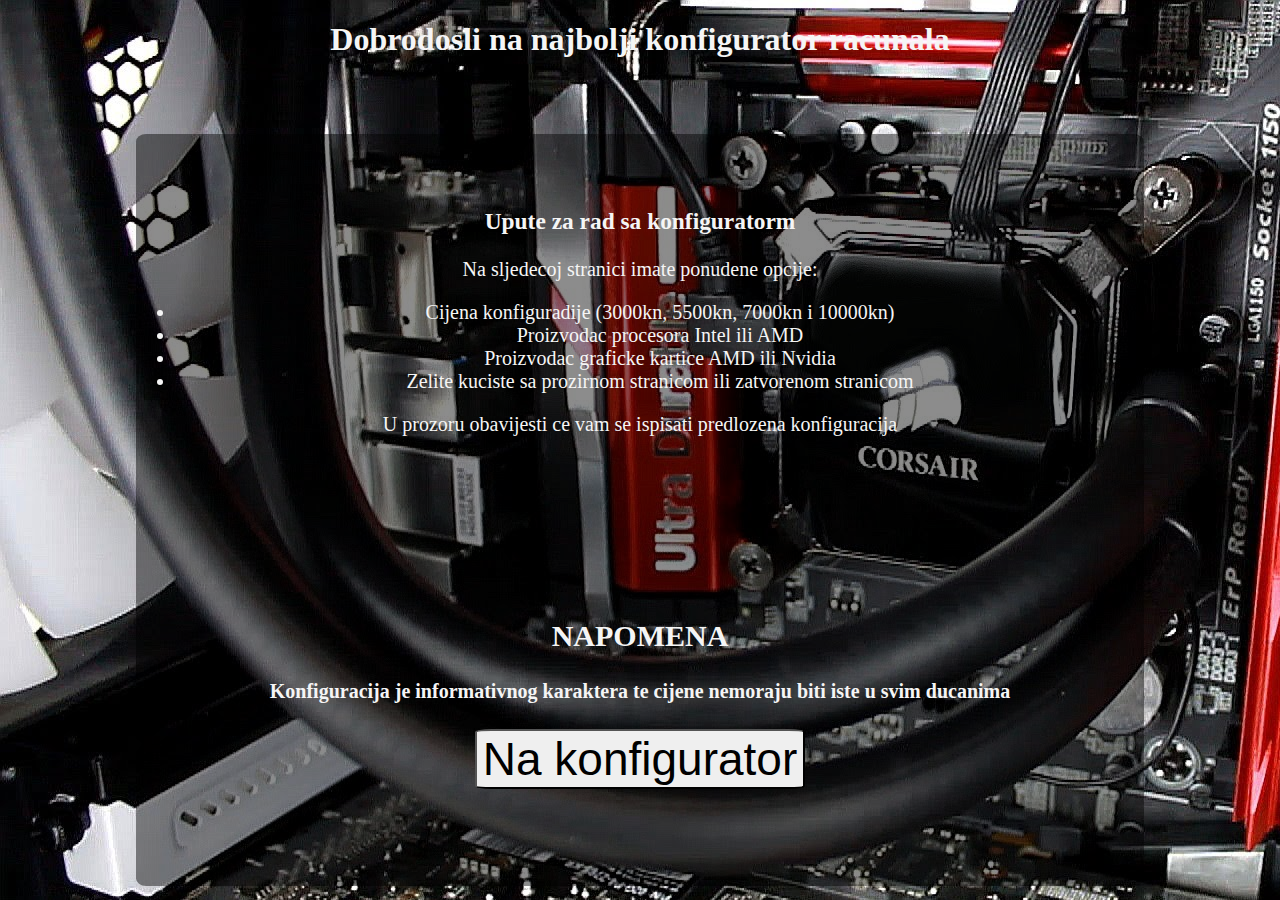
<file: PericaNikola_seminar/index.html>
<!DOCTYPE html>
<html>
<head>
  <meta charset="UTF-8">
  <meta name="description" content="Mrezne usluge i programiranje seminar">
  <meta name="keywords" content="HTML,CSS,JavaScript">
  <meta name="author" content="Nikola Perica">
  <meta name="viewport" content="width=device-width, initial-scale=1.0">
  <link rel="stylesheet" href="stil.css">
</head>
<body>
 <script src="script.js"></script>
<h1>Dobrodosli na najbolji konfigurator racunala</h1>
<br><br><br>
<div id="upute">
    <h3>Upute za rad sa konfiguratorm</h3>
    <p>
        Na sljedecoj stranici imate ponudene opcije: 
        <ul>
            <li>Cijena konfiguradije (3000kn, 5500kn, 7000kn i 10000kn)</li>
            <li>Proizvodac procesora Intel ili AMD</li>
            <li>Proizvodac graficke kartice AMD ili Nvidia</li>
            <li>Zelite kuciste sa prozirnom stranicom ili zatvorenom stranicom </li>

        </ul>
        U prozoru obavijesti ce vam se ispisati predlozena konfiguracija
        
    </p>

    <br><br><br><br><br><br>
    <h2>NAPOMENA</h2>
    <h4>Konfiguracija je informativnog karaktera te cijene nemoraju biti iste u svim ducanima</h4>


    <button onclick="window.location.href = './konfigurator.html'">Na konfigurator</button>
    <br><br><br>
</div>

</body>
</html>
</file>
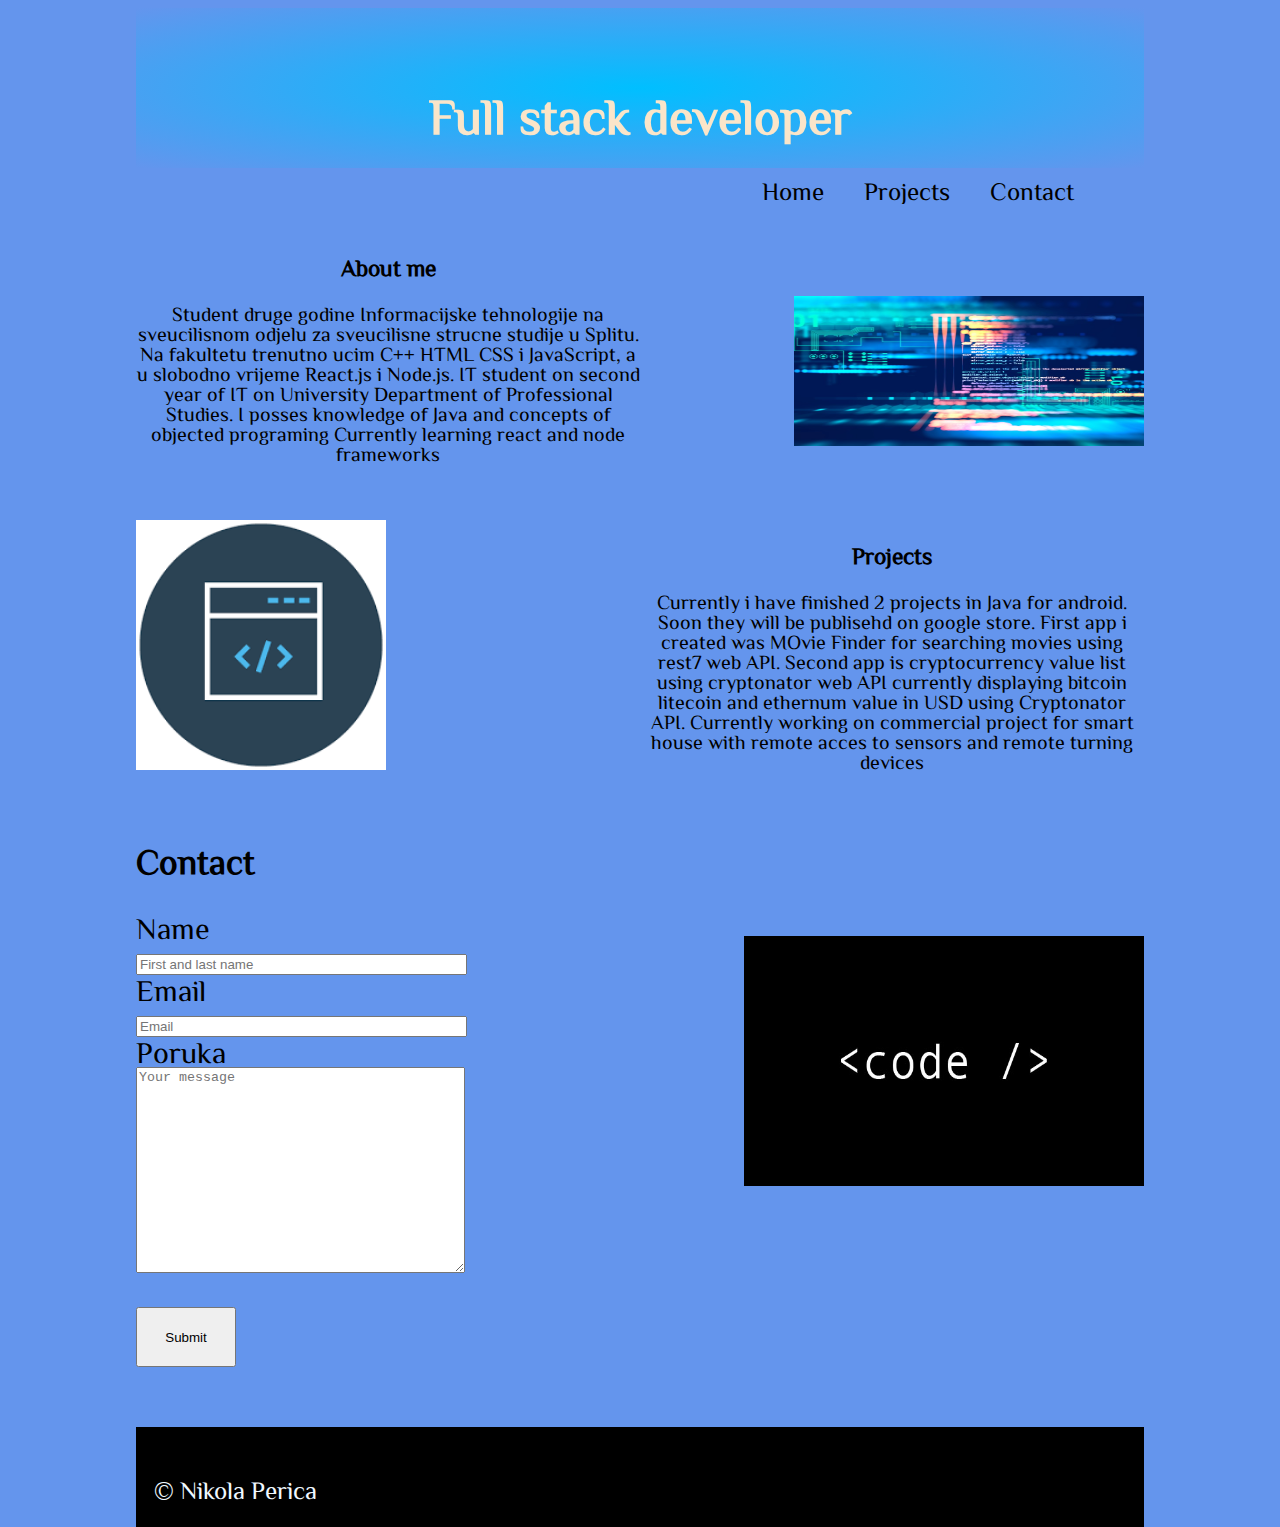
<file: web/index.html>
<!DOCTYPE html>
<html lang="en">
<head>
    <meta charset="UTF-8">
    <meta name="viewport" content="width=device-width, initial-scale=1, shrink-to-fit=no"
    />
    <meta http-equiv="X-UA-Compatible" content="ie=edge">
    <link rel="stylesheet" type="text/css" href="style.css">
    <link href="https://fonts.googleapis.com/css?family=ZCOOL+XiaoWei" rel="stylesheet"> 
    <title>My portfolio</title>
</head>

<div class="header">
    <h1>Full stack developer</h1>


    <nav>
        <a href="#home">Home</a> 
        <a href="#radoviANCH">Projects</a> 
        <a href="#kontaktANCH">Contact</a>
    
    </nav>
</div>
<body>

    
<a name="home"/>
    <br/><br/>
    <br/><br/>
    
    <div  class="uvod">
        <h3>About me</h3>
        Student druge godine Informacijske tehnologije na sveucilisnom odjelu za sveucilisne strucne studije u Splitu. 
        Na fakultetu trenutno ucim C++ HTML CSS i JavaScript, 
        a u slobodno vrijeme React.js i Node.js.
        IT student on second year of IT on University Department of Professional Studies. I posses knowledge of Java and concepts of 
        objected programing
        Currently learning react and node frameworks
        
    </div>
    <br/><br/>
    <br/><br/>
    <img id="slika1" src="slika1.jpg" alt="slika1">
    <br/><br/>
    <br/><br/>
    <br/><br/>
    <br/><br/>
    <br/><br/>
    <br/><br/>
    <br/><br/>
    <a name="radoviANCH"/>
    <div  class="radovi">
            <h3>Projects</h3>
            Currently i have finished 2 projects in Java for android. Soon they will be publisehd on google store.
            First app i created was MOvie Finder for searching movies using rest7 web API.
            Second app is cryptocurrency value list using cryptonator web API currently displaying bitcoin litecoin and ethernum value in USD
            using Cryptonator API.
            Currently working on commercial project for smart house with remote acces to sensors and remote turning devices
      </article>
    </div>
    <img id="slika2" src="slika2.jpg" alt="slika2">
    
    <br/><br/>
    <br/><br/>
    <br/><br/>
    <br/><br/>
    <br/><br/>
    <br/><br/>
    <br/><br/>
    <br/><br/>
    <br/><br/>
    
    <a name="kontaktANCH"/>
    <div  class="kontakt">
        <h3>Contact</h3>
        Name<br>
        <input type="text" id="imePrezime" name="imePrezime" placeholder="First and last name" style="width: 80%"><br>
        Email<br>
        <input type="email" id="email" name="email" placeholder="Email" style="width: 80%"><br>
        Poruka<br>
        <textarea id="subject" name="subject" placeholder="Your message" style="height:200px; width: 80%"></textarea><br>
        <br>
        <input type="submit" value="Submit" style="height:60px; width: 100px"><br>
        <br/><br/>
        
    
    </div>
    <br/><br/>
    <br/><br/>
    <br/><br/>
    <br/><br/>
    <img id="slika3" src="slika3.jpg" alt="slika3">
    <br/><br/>
    <br/><br/>
    <br/><br/>
    <br/><br/>
    <br/><br/>
    <br/><br/>
    <footer>
        <br/><br/>
        &nbsp;&nbsp; &#169; Nikola Perica
        
        <br/><br/>
        
    </footer>

</body>
</file>
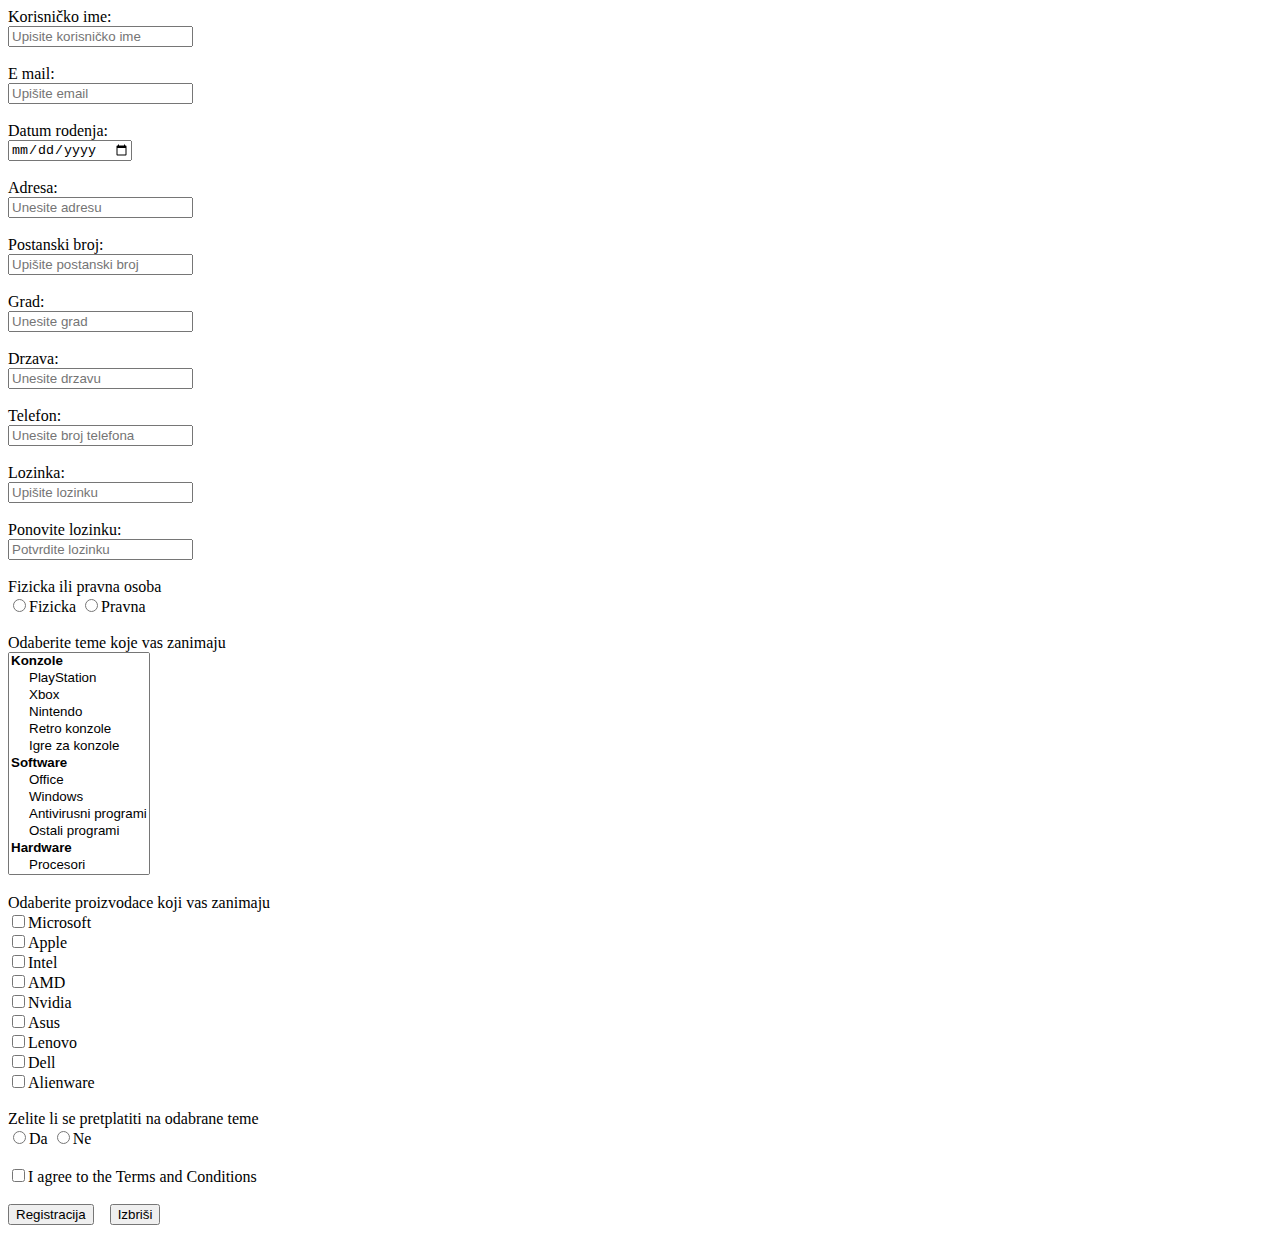
<file: PericaNikola_lab10/PericaNikola_lab10.html>
<!DOCTYPE html>
<html lang="en">
<head>
    <meta charset="UTF-8">
    <meta name="viewport" content="width=device-width, initial-scale=1.0">
    <meta http-equiv="X-UA-Compatible" content="ie=edge">
    <title>Document</title>
</head>
<body>
    <script src="script.js"></script>
        
    Korisničko ime:
    <br/>
    <input type="text" name="korisnickoIme" placeholder="Upisite korisničko ime"  id="uname" onkeyup="kime(uname)"  required/>
    <span id='ime'></span>
    <br/><br/>E mail:
    <br/>
    <input type="email" name="email" placeholder="Upišite email" id="mail" onkeyup="mailer(mail)" required/>
    <span id='posta'></span>
    <br/><br/>Datum rodenja:
    <br/>
    <input type="date" name="datumRod" placeholder="Unesite datum rodenja" required/>
    <br/><br/>Adresa:
    <br/>
    <input type="text" name="adresa" placeholder="Unesite adresu" id="addr" onkeyup="address(addr)" required/>
    <span id='addresa'></span>
    <br/><br/>Postanski broj:
    <br/>
    <input type="text" name="postanskibr" placeholder="Upišite postanski broj" id="postbr" onkeyup="brojevi(postbr)" required/>
    <span id='postabr'></span>
    <br/><br/>Grad:
    <br/>
    <input type="text" name="grad" placeholder="Unesite grad" id="gradovi" onkeyup="slovaG(gradovi)" required/>
    <span id='gradic'></span>
    <br/><br/>Drzava:
    <br/>
    <input type="text" name="drzava" placeholder="Unesite drzavu" id="drzave" onkeyup="slovaD(drzave)" required/>
    <span id='drzavica'></span>
    <br/><br/>Telefon:
    <br/>
    <input type="tel" name="telefon" placeholder="Unesite broj telefona" id="tele" onkeyup="telef(tele)"required/>
    <span id='telefoni'></span>
    <br/><br/>Lozinka:
    <br/>
    <input type="password" name="lozinka" placeholder="Upišite lozinku" id="pswrd" name="pswrd" required/>
    <br/><br/>Ponovite lozinku:
    <br/>
    <input type="password" name="lozinka2" placeholder="Potvrdite lozinku" id="ponovljena" name="ponovljena" onkeyup="iste()" required/>
    <span id='lozinka'></span>
    <br/><br/>
    Fizicka ili pravna osoba <br/>
    <label><input type="radio" name="osoba" value="Fizicka" required/>Fizicka</label>
    <label><input type="radio" name="osoba" value="Pravna"/>Pravna</label>
    <br/><br/>
    Odaberite teme koje vas zanimaju
    <br/>
    <select name="teme" multiple="multiple" size=13>
        <optgroup label="Konzole">
            <option value="playstation">PlayStation</option>
            <option value="xbox">Xbox</option>
            <option value="nintendo">Nintendo</option>
            <option value="reto">Retro konzole</option>
            <option value="igre">Igre za konzole</option>
        </optgroup>
        <optgroup label="Software">
            <option value="office">Office</option>
            <option value="windows">Windows</option>
            <option value="antivirus">Antivirusni programi</option>
            <option value="ostalo">Ostali programi</option>
        </optgroup> 
        <optgroup label="Hardware">
            <option value="procesori">Procesori</option>
            <option value="memorije">Memorije</option>
            <option value="diskovi">Diskovi HHD/SSD</option>
            <option value="grafika">Graficke kartice</option>
            <option value="kucista">Kucista i napajanja</option>
            <option value="monitori">Monitori</option>
            <option value="periferija">Periferija</option>
            <option value="laptopi">Laptopi</option>
        </optgroup> 
        </select>
    <br/><br/>

    Odaberite proizvodace koji vas zanimaju
    <br/>
    <input type="checkbox" name="microsoft" />Microsoft<br/>
    <input type="checkbox" name="apple" />Apple<br/>
    <input type="checkbox" name="intel" />Intel<br/>
    <input type="checkbox" name="amd" />AMD<br/>
    <input type="checkbox" name="nvidia" />Nvidia<br/>
    <input type="checkbox" name="asus" />Asus<br/>
    <input type="checkbox" name="lenovo" />Lenovo<br/>
    <input type="checkbox" name="dell" />Dell<br/>
    <input type="checkbox" name="alienware" />Alienware<br/>
    <br/>

    Zelite li se pretplatiti na odabrane teme <br/>
    <label><input type="radio" name="obavijest" value="da" required/>Da</label>
    <label><input type="radio" name="obavijest" value="ne"/>Ne</label>
    <br/><br/>
    <input type="checkbox" name="uvjeti" value="licence" required/>I agree to the Terms and Conditions

    <br/><br/>
    <input type="submit" value="Registracija" onclick="ispis()"/>
    &nbsp;&nbsp;
    <button type="reset" >Izbriši</button>
</body>
</html>
</file>
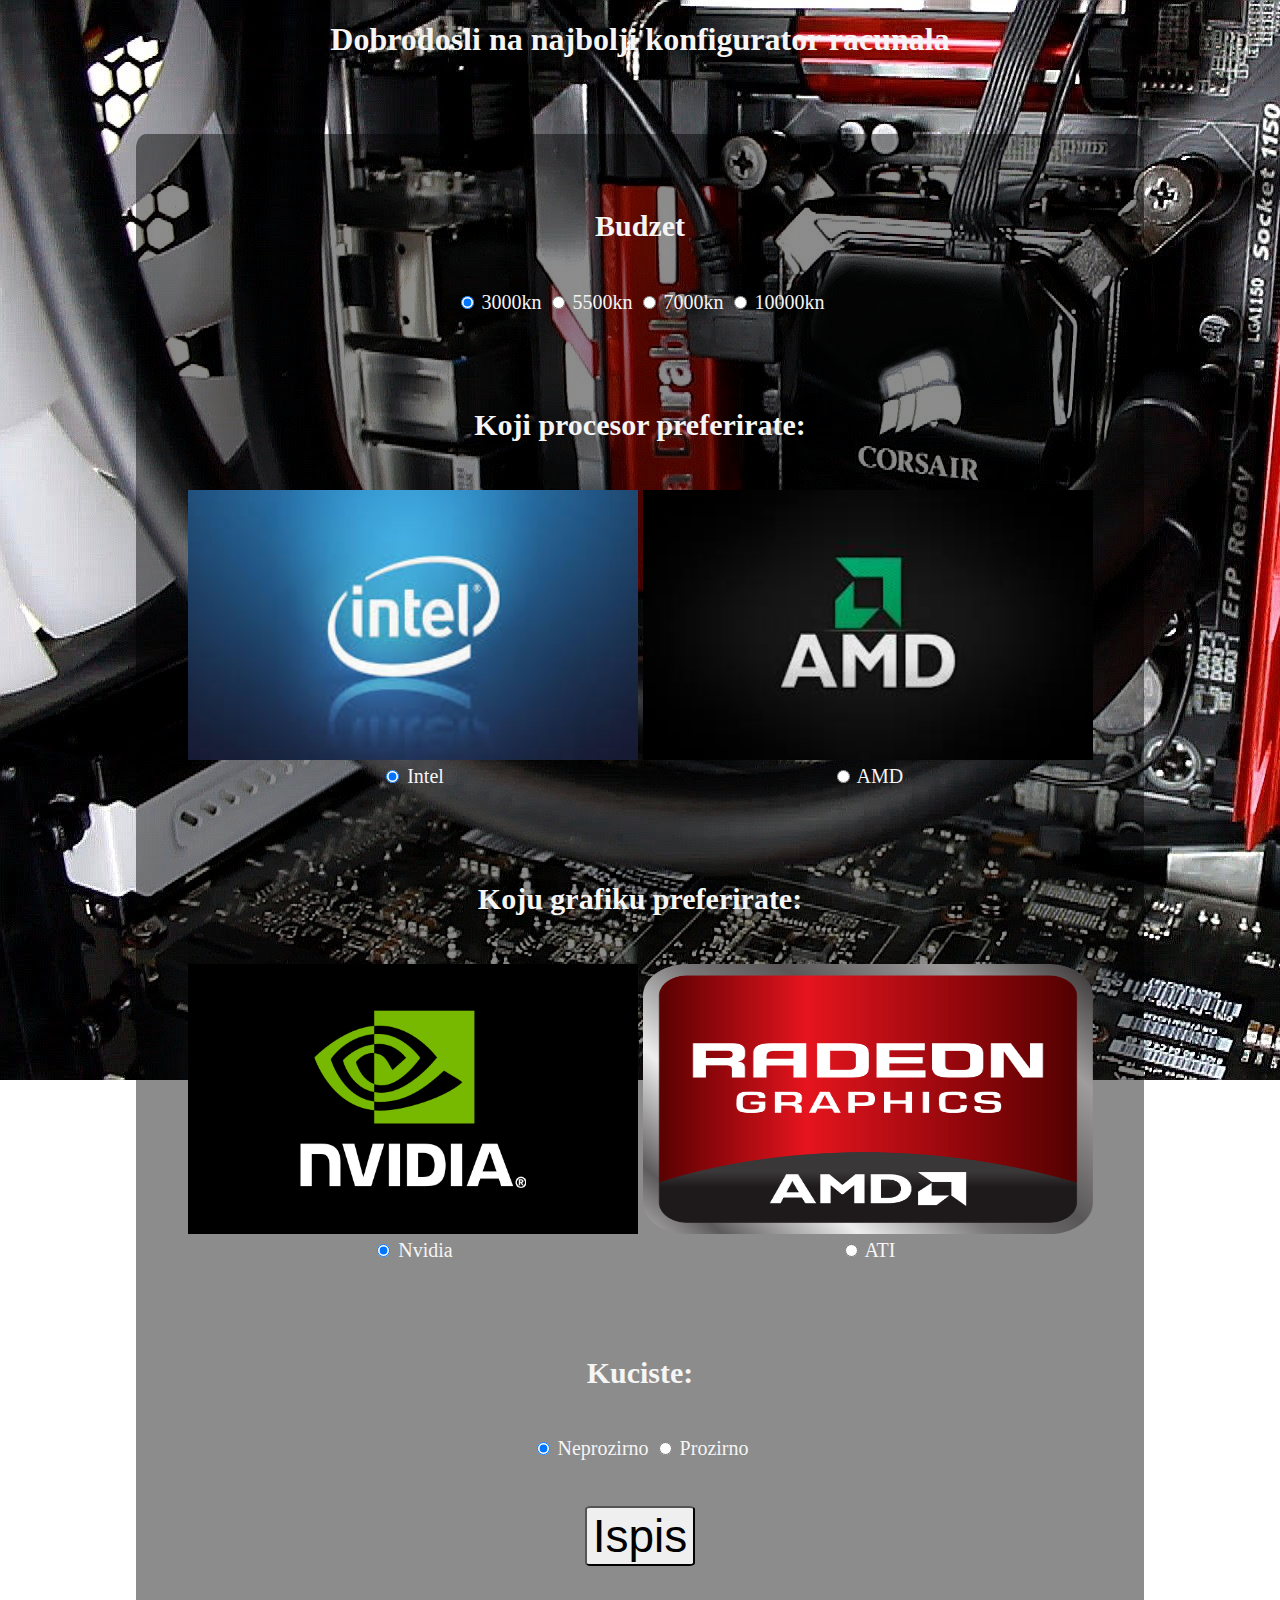
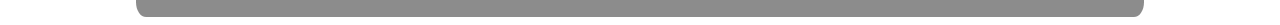
<file: PericaNikola_seminar/konfigurator.html>
<!DOCTYPE html>
<html>
<head>
  <meta charset="UTF-8">
  <meta name="description" content="Mrezne usluge i programiranje seminar">
  <meta name="keywords" content="HTML,CSS,JavaScript">
  <meta name="author" content="Nikola Perica">
  <meta name="viewport" content="width=device-width, initial-scale=1.0">
  <link rel="stylesheet" href="stil.css">
</head>
<body>
 <script src="script.js"></script>
<h1>Dobrodosli na najbolji konfigurator racunala</h1>
<br><br><br>
<div id="izbornik">
    <form>
           
        <h2> Budzet</h2><br>
        <div id="budzet">
                <input type="radio" name="lova" value="3000" checked> 3000kn
                <input type="radio" name="lova" value="5500"> 5500kn
                <input type="radio" name="lova" value="7000"> 7000kn
                <input type="radio" name="lova" value="10000"> 10000kn
            
        </div>
        <br><br><br>
        <h2>Koji procesor preferirate:</h2><br>
        <div id="procesori">
            <span id="intel"> 
                <img src="./images/intel.jpg" alt="intel" width="450" height=270>
                <br>
                
                <input type="radio" name="procesor" value="Intel" checked> Intel<br>
            </span>
            <span id="amd"> 
                <img src="./images/amd.jpg" alt="amd" width="450" height=270>
                <br>
                
                <input type="radio" name="procesor" value="AMD"> AMD<br>
        </span>
        </div>
        <br><br><br>
        <h2>Koju grafiku preferirate:</h2><br>
        <div id="grafika">
                <span id="intel"> 
                    <img src="./images/nvidia.jpg" alt="nvidia" width="450" height=270>
                    <br>
                    
                    <input type="radio" name="grafa" value="nvidia" checked> Nvidia<br>
                </span>
                <span id="amd"> 
                    <img src="./images/radeon.png" alt="ati" width="450" height=270>
                    <br>
                    
                    <input type="radio" name="grafa" value="ati"> ATI<br>
            </span>
        </div>
        
        <br><br><br>
        <h2>Kuciste:</h2><br>
        <div id="kutija">
                <input type="radio" name="kuciste" value="neprozirno" checked> Neprozirno
                <input type="radio" name="kuciste" value="prozirno"> Prozirno
                
            
        </div>
        
    </form> 
    <br><br>
    <button onclick="ispis()">Ispis</button>
</div>
</body>
</html>
</file>
<file: PericaNikola_seminar/stil.css>
body
{
    background-image: url(./images/back.jpg);
    background-repeat: no-repeat;
    background-attachment: fixed;
    padding-left: 10%;
    padding-right: 10%;
    color: whitesmoke;
    text-align: center;
}

span
{
    display: inline-block;
    text-align: center;
}

div
{
    font-size: 20px;
}

#izbornik, #upute
{
    padding-top: 5%;
    padding-bottom: 5%;
    text-align: center;
    background-color: rgba(0,0,0,0.45);
    border-radius: 1%;
}

#imePrint, #prezimePrint
{
    font-size: 30px;
}
button
{
    font-size: 46px;
    border-radius: 5%;
}
</file>
<file: web/style.css>
body
{
    font-family: 'ZCOOL XiaoWei', serif;
   background-color: cornflowerblue;
   color: black;
   padding-left: 10%;
   padding-right: 10%;
   height: 100%;
}
h1{
  padding-top: 2%;
  font-size: 50px;
  
}
.header {
  display: block;
  padding: 40px;
  padding-top: 30px;
  text-align: center;
  font-size: 30px;
  height: 90px;
  background-image: radial-gradient(deepskyblue,cornflowerblue);
 
  color: rgb(250, 229, 201);
  
}

nav
{
    position: static; 
    overflow: hidden; padding-left: 60%;
    
}   
nav a {
    position: static;
    align-content: center;
    color: black;
    text-align: center;
    padding: 14px 16px;
    text-decoration: none;
    font-size: 25px;
    
  }
  
 nav a:hover {
    background-color: #ddd;
    color: black;
  }
  
 nav a.active {
    background-color: black;
    color: white;
  }

 .uvod
  {
    
    font-size: 20px;
    text-align: center;
    float: left;
    width: 50%;
  }
  #slika1
  {
    width: 350px;
    height: 150px;
    float: right;
  }
  #slika2
  {
    width: 250px;
    height: 250px;
    float: left;
  }
  .radovi
  {
    
    font-size: 20px;
    text-align: center;
    float: right;
    width: 50%;
    
  }
 
  .kontakt
  {
    
    font-size: 30px;
    text-align: left;
    float: left;
    width: 40%;

    
  }
  
  #slika3
  {
    width: 400px;
    height: 250px;
    float: right;
  }
 
  
  footer
  {
    
    background-color: black;
    height: 40%;
    color: aliceblue;
    font-size: 25px;
    width: 100%;
    float: right;
  }
</file>
